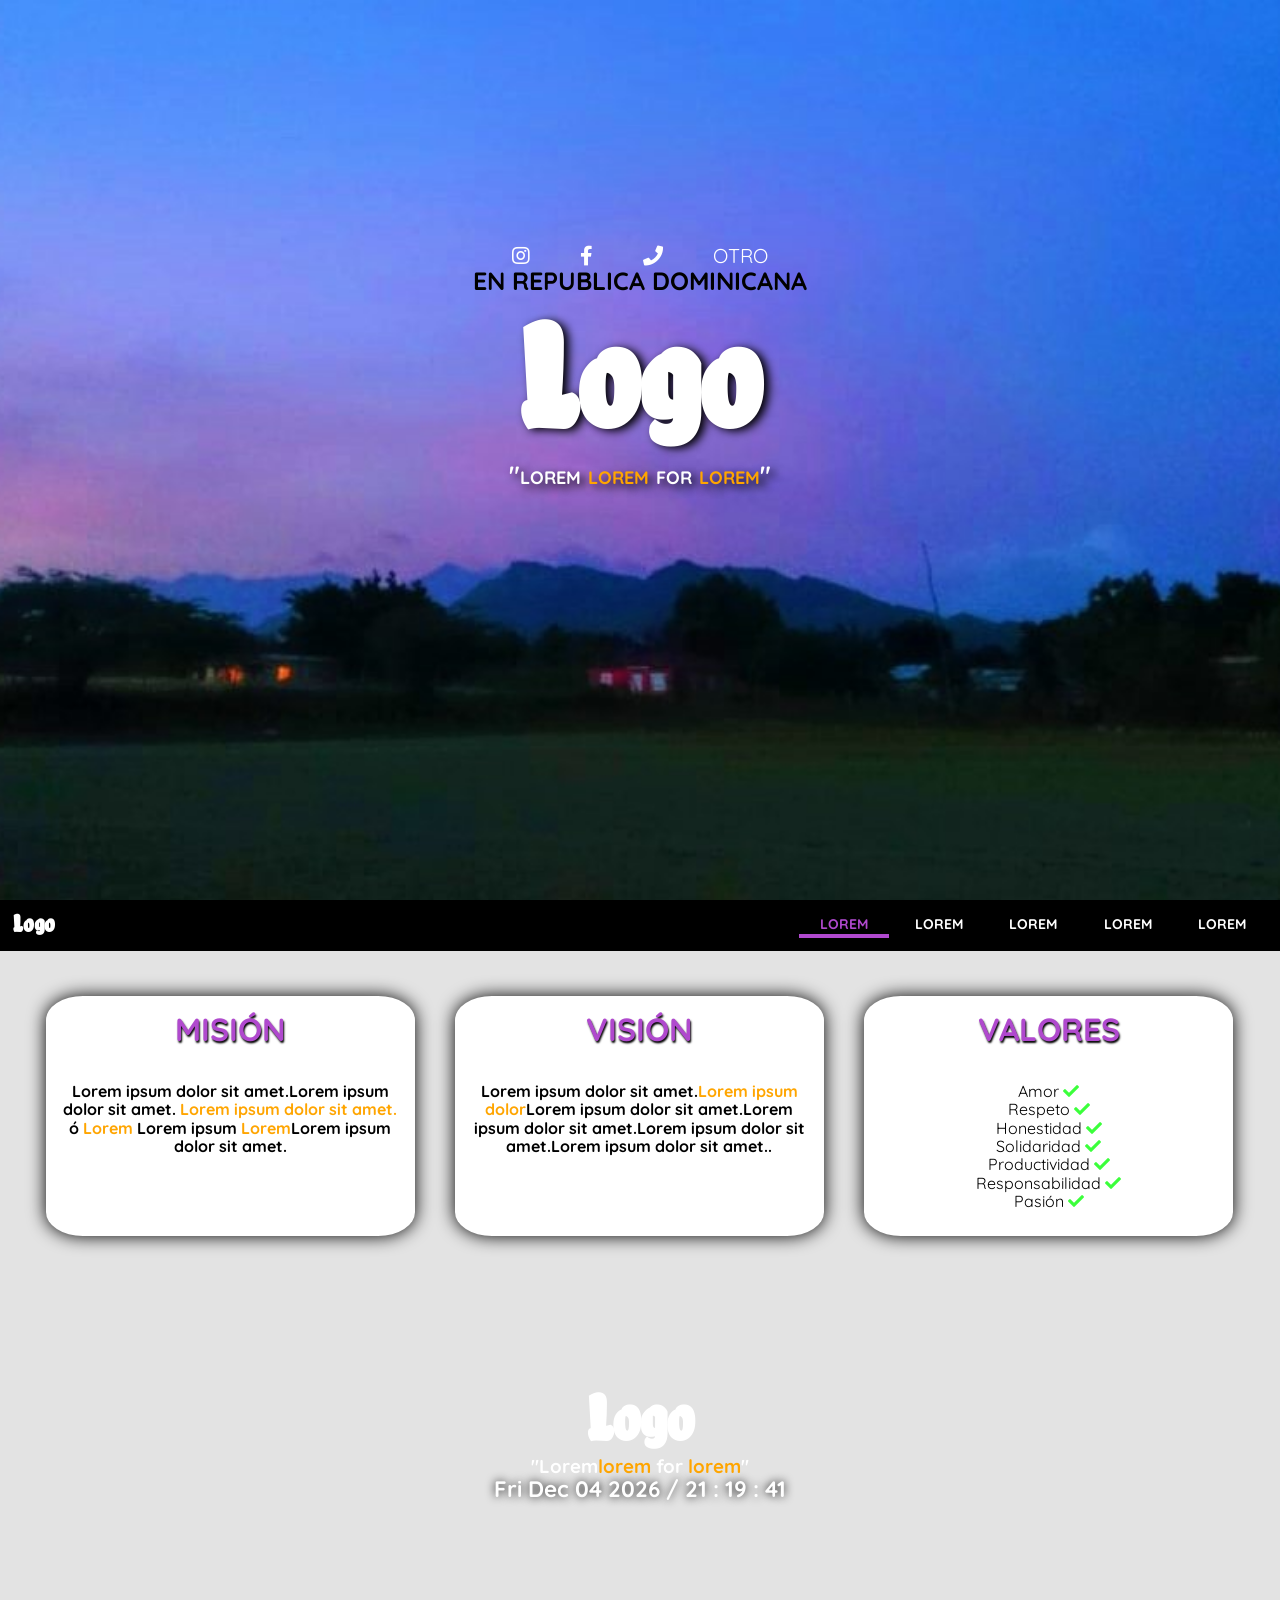
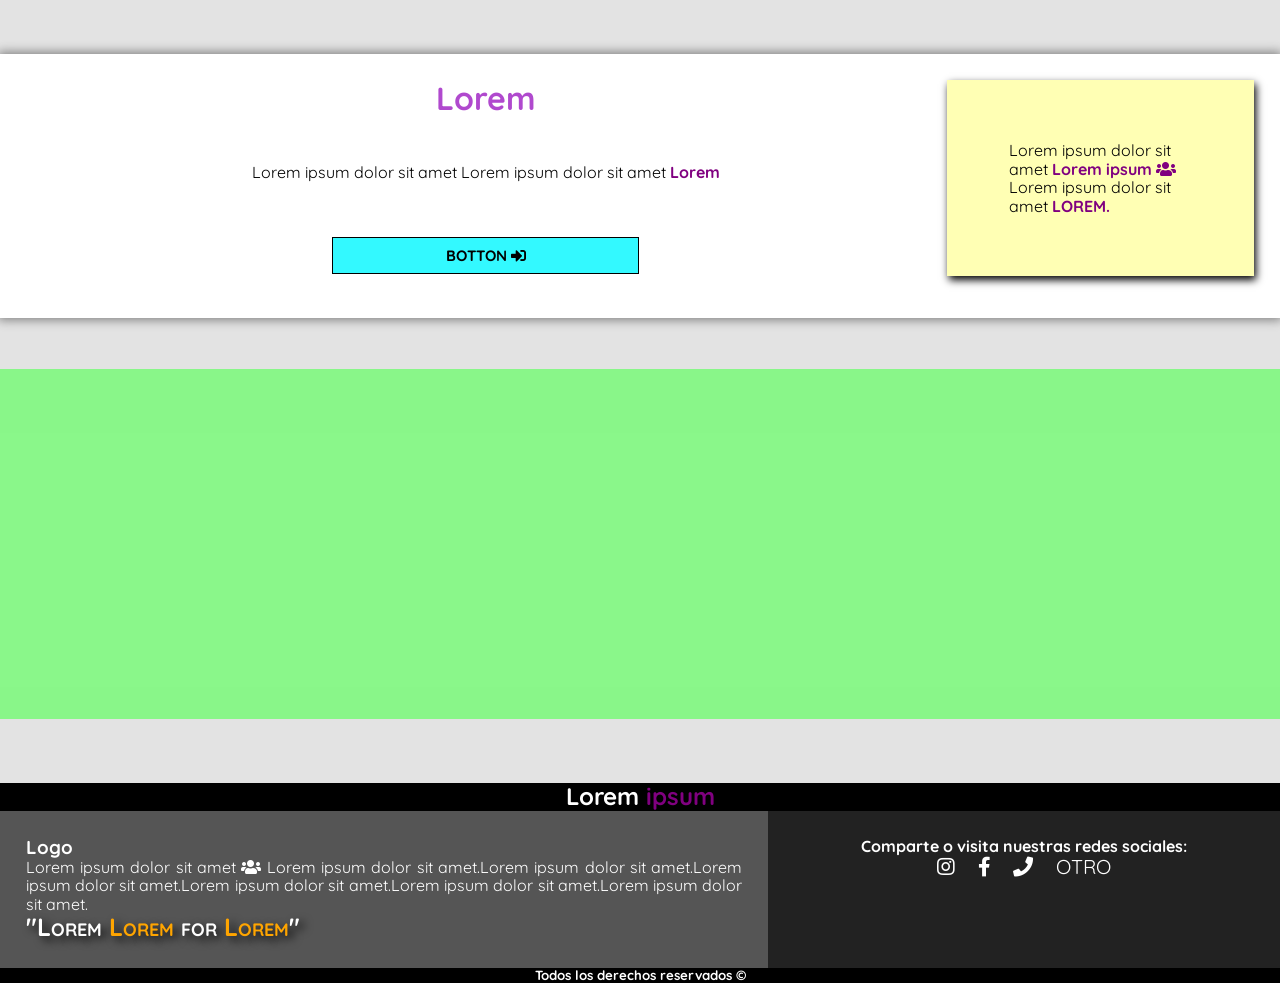
<file: index.html>
<!doctype html>
<html class="no-js" lang="">

<head>
  <meta charset="utf-8">
  <meta http-equiv="x-ua-compatible" content="ie=edge">
  <title>TITLE</title>
  <meta name="description" content="">
  <meta name="viewport" content="width=device-width, initial-scale=1, shrink-to-fit=no">

  <link rel="manifest" href="site.webmanifest">
  <link rel="apple-touch-icon" href="icon.png">
  <!-- Place favicon.ico in the root directory -->

  <link rel="stylesheet" href="css/normalize.css">
  <link rel="stylesheet" href="css/main.css">
  <link rel="stylesheet" href="https://use.fontawesome.com/releases/v5.1.1/css/all.css" integrity="sha384-O8whS3fhG2OnA5Kas0Y9l3cfpmYjapjI0E4theH4iuMD+pLhbf6JI0jIMfYcK3yZ" crossorigin="anonymous">
  <link href="https://fonts.googleapis.com/css?family=Anton|Chela+One|Quicksand" rel="stylesheet">
</head>


<body>
  <!--[if lte IE 9]>
    <p class="browserupgrade">You are using an <strong>outdated</strong> browser. Please <a href="https://browsehappy.com/">upgrade your browser</a> to improve your experience and security.</p>
  <![endif]-->

  <!-- Add your site or application content here -->

<header>
  <div class="hero">
    <div class="contenido clearfix">
      <nav class="enlaces">
          <a href="#"><i class="fab fa-instagram"></i></a>
          <a href="#"><i class="fab fa-facebook-f"></i></a>
          <a href="#"><i class="fas fa-phone"></i></a>
          <a href="#">OTRO</a>
      </nav>
          <p class="pais">En Republica Dominicana</p>
          <h1 class="nombre">Logo</h1>
          <p class="lema">"lorem <span>lorem</span> for <span>lorem</span>"</p>
      </div><!--contenido-->
  </div><!--HERO-->
</header>

<div class="barra clearfix"><!--Barra de navegación--> 
      <div class="contenedor clearfix">
          <div class="logo">
              <h2>logo</h2>
          </div>

          <i class="btn-menu fas fa-bars"></i>
          <!-- <i class="fas fa-arrow-circle-left"></i> -->
      </div><!-- Contenedor -->

      <nav class="navegacion clearfix">
        <a href="#">Lorem</a>
        <a href="#">Lorem</a>
        <a href="#">Lorem</a>
        <a href="#">Lorem</a>
        <a href="#">Lorem</a>
      </nav>
</div><!--Barra de navegación-->

<div class="detector"></div>

<section class="tablas clearfix"><!--Tablas de info-->
        <article class="tabla">
          <div class="info-tabla">
              <h2>misión</h2>
              <p class = "tb-descripcion">Lorem ipsum dolor sit amet.Lorem ipsum dolor sit amet. <span>Lorem ipsum dolor sit amet.</span> ó <span>Lorem </span> Lorem ipsum <span>Lorem</span>Lorem ipsum dolor sit amet.</p>
          </div><!--info-tabla-->
        </article><!--tabla-->
        <article class="tabla">
            <div class="info-tabla">
                <h2>visión</h2>
                <p class = "tb-descripcion">Lorem ipsum dolor sit amet.<span>Lorem ipsum dolor</span>Lorem ipsum dolor sit amet.Lorem ipsum dolor sit amet.Lorem ipsum dolor sit amet.Lorem ipsum dolor sit amet..</p>
            </div><!--info-tabla-->
        </article><!--tabla-->
      <article class="tabla">
          <div class="info-tabla">
              <h2>valores</h2>
              <ul class = "tb-descripcion">
                <li>
                  Amor <i class="fa fa-check"></i>
                </li>
                <li>
                  Respeto <i class="fa fa-check"></i>
                </li>
                  <li>
                     Honestidad <i class="fa fa-check"></i>
                  </li>
                    <li>
                     Solidaridad <i class="fa fa-check"></i>
                    </li>
                    <li>
                     Productividad <i class="fa fa-check"></i>
                    </li>
                    <li>
                     Responsabilidad <i class="fa fa-check"></i>
                    </li>
                    <li>
                      Pasión <i class="fa fa-check"></i>
                    </li>              
                  </ul>
                </div><!--info-tabla-->
           </article><!--tabla-->
</section><!--Tablas de info-->

<div class="paralax-lema">
  <div class="texto-lema">
     <h2 draggable = "true">Logo</h2>
     <h3>"Lorem<span>lorem</span> for <span>lorem</span>"</h3>
     <time id="horaTiempoReal"></time>
  </div>
</div><!--Trabajo-lema-->

<section class="registro clearfix"><!--Registro-->
      <div class="unete">
          <h2>Lorem</h2>
          <p>Lorem ipsum dolor sit amet Lorem ipsum dolor sit amet <span>Lorem</span></p>
          <a href="#" class="boton">Botton <i class="fas fa-sign-in-alt"></i></a><!--boton-->
      </div><!--contenedor-->
    <main class="dato-de-usuarios">
      <p>Lorem ipsum dolor sit amet <span>Lorem ipsum </span> <i class="fa fa-users"></i> Lorem ipsum dolor sit amet <span>LOREM.</span></p>
    </main>
</section><!--Registro-->

<div class="mapa">
  <iframe src="https://www.google.com/maps/embed?pb=!1m18!1m12!1m3!1d121090.46256222406!2d-70.01705277855699!3d18.4801730970156!2m3!1f0!2f0!3f0!3m2!1i1024!2i768!4f13.1!3m3!1m2!1s0x8eaf89f1107ea5ab%3A0xd6c587b82715c164!2sSanto+Domingo!5e0!3m2!1ses-419!2sdo!4v1540489945604" width="1024" height="250" frameborder="0" style="border:0" allowfullscreen></iframe>
</div>

<footer>
      <div class="footer clearfix">
        <h2>Lorem <span>ipsum</span></h2>
          <div class="descripcion">
                  <h3>Logo</h3>
                  <p>Lorem ipsum dolor sit amet <i class="fa fa-users"></i> Lorem ipsum dolor sit amet.Lorem ipsum dolor sit amet.Lorem ipsum dolor sit amet.Lorem ipsum dolor sit amet.Lorem ipsum dolor sit amet.Lorem ipsum dolor sit amet.</p>
                  <p class="lema">"Lorem <span>Lorem</span> for <span>Lorem</span>"</p>
          </div><!--Descripcion-->
           <div class="enlaces clearfix">
            <h4>Comparte o visita nuestras redes sociales:</h4>
                 <nav>
                    <a href="#"><i class="fab fa-instagram"></i></a>
                    <a href="#"><i class="fab fa-facebook-f"></i></a>
                    <a href="#"><i class="fas fa-phone"></i></a>
                    <a href="#">OTRO</a>
                </nav>
            </div><!--enlaces-->
       </div><!--footer-->
    <h5>Todos los derechos reservados &copy;</h5>
</footer>





  <script src="js/vendor/modernizr-3.6.0.min.js"></script>
  
  <script src="https://code.jquery.com/jquery-3.3.1.min.js" integrity="sha256-FgpCb/KJQlLNfOu91ta32o/NMZxltwRo8QtmkMRdAu8=" crossorigin="anonymous"></script>
  <script>window.jQuery || document.write('<script src="js/vendor/jquery-3.3.1.min.js"><\/script>')</script>
  <script src="js/plugins.js"></script>
  <script src="js/main.js"></script>

  <script type="text/javascript" src="js/estilos_jquery.js"></script>
  
  <!-- Google Analytics: change UA-XXXXX-Y to be your site's ID. -->
  <script>
    window.ga = function () { ga.q.push(arguments) }; ga.q = []; ga.l = +new Date;
    ga('create', 'UA-XXXXX-Y', 'auto'); ga('send', 'pageview')
  </script>
  <script src="https://www.google-analytics.com/analytics.js" async defer></script>
</body>

</html>
</file>
<file: css/main.css>
nav/*! HTML5 Boilerplate v6.1.0 | MIT License | https://html5boilerplate.com/ */

/*
 * What follows is the result of much research on cross-browser styling.
 * Credit left inline and big thanks to Nicolas Gallagher, Jonathan Neal,
 * Kroc Camen, and the H5BP dev community and team.
 */

/* ==========================================================================
   Base styles: opinionated defaults
   ========================================================================== */

html {
    color: #222;
    font-size: 1em;
    line-height: 1.4;
}

/*
 * Remove text-shadow in selection highlight:
 * https://twitter.com/miketaylr/status/12228805301
 *
 * Vendor-prefixed and regular ::selection selectors cannot be combined:
 * https://stackoverflow.com/a/16982510/7133471
 *
 * Customize the background color to match your design.
 */

::-moz-selection {
    background: #b3d4fc;
    text-shadow: none;
}

::selection {
    background: #b3d4fc;
    text-shadow: none;
}

/*
 * A better looking default horizontal rule
 */

hr {
    display: block;
    height: 1px;
    border: 0;
    border-top: 1px solid #ccc;
    margin: 1em 0;
    padding: 0;
}

/*
 * Remove the gap between audio, canvas, iframes,
 * images, videos and the bottom of their containers:
 * https://github.com/h5bp/html5-boilerplate/issues/440
 */

audio,
canvas,
iframe,
img,
svg,
video {
    vertical-align: middle;
}

/*
 * Remove default fieldset styles.
 */

fieldset {
    border: 0;
    margin: 0;
    padding: 0;
}

/*
 * Allow only vertical resizing of textareas.
 */

textarea {
    resize: vertical;
}

/* ==========================================================================
   Browser Upgrade Prompt
   ========================================================================== */

.browserupgrade {
    margin: 0.2em 0;
    background: #ccc;
    color: #000;
    padding: 0.2em 0;
}

/* ==========================================================================
   Author's custom styles
   ========================================================================== */

body 
{
    box-sizing: border-box; 
    background-color: #e3e3e3;
    font-family: 'Quicksand', sans-serif;
}

* 
{
    box-sizing: border-box;
    margin: 0px;
    padding: 0px;
}

/*=================Header====================*/
.hero 
{
    height: 100vh;
    padding: 5%;
    background-image: url(../img/hero2.jpeg);
    background-position: top center;
    background-repeat: no-repeat;
    background-size: cover;
    background-attachment: fixed;
}

.hero, nav 
{
    text-align: center;
    color: white;
}

.enlaces a
{
    text-decoration: none;
    color: white;
    margin-right: 4%;
    font-size: 20px;
    transition: all .5s ease;
}

.enlaces a:last-child
{
    margin-right: 0px;
}

.enlaces a:hover 
{
    transition: all .5s ease;
    color: orange;
    text-shadow: 2px 4px 10px black;
}

.contenido 
{
    /*height: 100vh;*/
    margin: 0px;
    position: relative;
    top: 33vh;
}

.pais
{
    color: black;
    text-transform: uppercase;
    font-weight: bold;
    margin-bottom: 0px;
}

.nombre
{
    font-family: 'Chela One', cursive;
    font-size: 5.4em;
    margin: 0 auto;
    text-shadow: 5px 2px 10px Black;
}

.lema 
{
    color: #fff;
    margin-top: 0px;
    font-weight: bold;
    font-variant: small-caps;
    text-shadow: 5px 4px 10px black;
}

.contenido span 
{
    color: orange;
}
@media only screen and (max-height: 280px) {
    .contenido 
    {
        top: 4vh;
    }
}
@media only screen and (max-height: 380px) {
    .contenido 
    {
        font-size: 8px;
        top: 8vh;
    }
}
@media only screen and (max-width: 350px) {
     .contenido
    {
        top: 28vh;
    }
    .pais 
    {
        font-size: 12px;
    }

    .nombre 
    {
        font-size: 4em;
    }
}

@media only screen and (min-width: 500px) {
    .contenido 
    {
        top: 25vh;
    }
    .pais, .lema
    {
        font-size: 20px;
    }

    .nombre 
    {
        font-size: 8em;
    }
}

@media only screen and (min-width: 768px) {
    .contenido 
    {
        top: 20vh;
    }

    .pais, .lema 
    {
        font-size: 25px;
    }

    .nombre 
    {
        font-size: 9em;
    }
} 
/*-------------------------------------------*/
/*-------------MENU de Navegación------------*/
.barra 
{
    margin: 0 auto;
    width: 100%;
    transform: translateY(100);
    transition: all .8s ease;
    top: -400px;
}

.contenedor 
{
    background-color: black;
    padding: 2%;
    line-height: 18px;

}
.logo 
{
    display: inline-block;
}

.logo h2
{
    margin: 0px;
    color: white;
    float: left;
    line-height: 22px;
    font-family: 'Chela One', cursive;
    text-transform: capitalize;
    display: inline-block;
}

i.btn-menu  
{
    display: block;
    float: right;
    line-height: 25px;
    font-size: 2em;
    color: orange;
    cursor: pointer;
    /*padding: 0%;*/
}

.navegacion 
{
    display: none;
    padding: 2%;
    background-color: rgba(0,0,0, 0.8);
}

nav.navegacion a
{
    padding: 2% 0%;
    display: block;
    text-decoration: none;
    color: white;
    text-align: center;
    border-bottom: solid 4px transparent;
}

nav.navegacion a:nth-child(1)
{
    color: #B049CE;
    border-bottom: solid 4px #B049CE;
}

nav.navegacion a:hover 
{
    color: orange;
    transition: .5s;
    border-bottom: solid 4px orange;
}

div.detector 
{
    width: 100%;
    height: 20px;
    display: block;
    position: fixed;
    top: 0px;
}

@media only screen and (min-width: 580px) {
.barra 
{
    background-color: black;
}

i.btn-menu
{
    display: none;
}

div.contenedor 
{
    padding: 1%;
    width: 12%;
    display: inline-block;
}

nav.navegacion 
{
    line-height: 20px;
    width: 85%;
    padding: 1%;
    float: right;
    display: block;
    text-align: right;
}

nav.navegacion a
{
    display: inline-block;
    font-size: 10px;
    padding: 0 2%;
    color: white;
    font-weight: bold;
    text-decoration: none;
    text-transform: uppercase;
    transition: .7s;
}

.navegacion a:nth-child(1)
{
    color: #B049CE;
    border-bottom: solid 4px #B049CE;
} 

.navegacion a:hover 
{
    transition: .5s;
    color: orange;
    border-bottom: solid 4px orange;
    box-sizing: border-box;
 }
}

@media only screen and (min-width: 768px) {
    nav.navegacion a 
    {
        font-size: 14px;
    }
}

/*-------------------------------------------*/
/*---------Tablas-Informacion-Empresa--------*/
section.tablas 
{
    width: 100%;
    padding: 25px 0px;
}

article.tabla 
{
    width: 100%;
    display: table;
    margin: 10px 0px;
    background-color: #ffffff;
    box-shadow: 0px 0px 12px black;
}

article div.info-tabla 
{
    padding: 4%;
    display: block;
}

div.info-tabla h2 
{
    font-size: 1em;
    text-align: center;
    text-transform: uppercase;
    color: #B049CE;
    text-shadow: 1px 2px 2px black;
}

div.info-tabla p 
{
    text-align: center;
    font-weight: bolder;
    box-sizing: border-box;
    margin-top: 4%; 
}

div.info-tabla p span 
{
    color: orange;
}

div.info-tabla ul 
{
    list-style: none;
    text-align: center;
}

div.info-tabla ul li i 
{
    color: rgb(59,255,59);
}


@media only screen and (min-width: 764px) {
    .tb-descripcion
    {
        margin-top: 10% !important;
    }

    section.tablas 
    {
        padding: 2%;
    }

    article.tabla 
    {
        border-radius: 10%;
        width: 30%;
        height: 240px;
        float: left;
        margin: 1.65%;
        box-sizing: border-box;
        box-shadow: 0px 0px 18px black;
    }

    div.info-tabla h2
    {
        font-size: 2em;
    } 
    

}

/*-------------------------------------------*/
/*-----------------PARALAX-------------------*/
div.paralax-lema 
{
    background-image: url(../img/paralax.jpeg);
    background-attachment: fixed;
    background-size: cover;
    background-position: center;
}

div.texto-lema 
{
    text-align: center;
    color: #fff;
    font-weight: bold;
    position: center
    margin: 0px;
    padding: 100px 0px;
}

div.texto-lema h2 
{
    font-family: 'Chela One', cursive;
    text-transform: capitalize;
}

div.texto-lema h3 span 
{
    color: orange;
}

@media only screen and (min-width: 768px) {
    div.texto-lema h2, 
    div.texto-lema h2
    {
        font-size: 4em;
    }
}

/*-------------------------------------------*/
/*-----------------Registo-----------------*/
section.registro 
{
    width: 100%;
    margin: 4% 0%;
    background-color: #fff;
    padding: 2%;
    box-shadow: 0px 0px 10px 2px gray;
}

div.unete h2 
{
    color: #B049CE;
    text-align: center;
    margin-bottom: 5%;
}

div.unete p 
{
    text-align: center;
    margin: 4%; 
}

a.boton 
{
    color: black;
    width: 40.3%;
    margin: 8% 30%;
    padding: 1% 2%;
    font-size: 12px;
    display: inline-block;
    background-color: #33F9FF;
    transition: .4s ease;
    text-align: center;
    text-decoration: none;
    text-transform: uppercase;
    border: 1px solid black;
    font-weight: bold;
    box-sizing: border-box; 
}


a.boton:hover 
{
    background-color: #2CE2E7;
    transition: 0s ease;
    border: 1px solid purple;
    color: purple;
}

section.registro main
{
    padding: 5%;
    background-color: #FFFFB4;
    box-shadow: 0px 0px 12px 0px black;
}

section.registro main p i, span
{
    color: purple;
    font-weight: bold;
}

div.texto-lema time 
{
    font-size: 1.4em;
    font-weight: bold; 
    padding: 4%;
    text-align: center;
    text-shadow: 0px 0px 10px black;
}

@media only screen and (max-width: 340px) {
    div.texto-lema time 
    {
        font-size: 1em;
    }
}

@media only screen and (min-width: 400px) {
    a.boton 
    {
        width: 33.3%;
        margin: 2% 33.3%;
        padding: 1% 2%;
        font-size: 15px;
    }
}

@media only screen and (min-width: 768px) {
    a.boton 
    {
        width: 33.3%;
        margin: 2% 33.3%;
        padding: 1% 2%;
        font-size: 15px;
    }

    div.unete 
    {
        width: 75%;
        float: left;
    }

    .unete h2 
    {
        font-size: 2em;
        font-weight: bold;
    }

    main.dato-de-usuarios
    {
        width: 25%;
        float: right;
        box-shadow: 2px 4px 8px 0px black!important;
    }


}


/*-------------------------------------------*/
/*------------Mapa-Geografico----------------*/
div.mapa 
{
/*    width: 100%;
    height: 250px;*/
    background-color: rgba(100,255,100,.7);
    margin-bottom: 5%;
    overflow: hidden;
}

div.mapa iframe 
{
    width: 100%;
    height: 350px;
}
/*-------------------------------------------*/
/*-----------------Footer--------------------*/
.footer 
{
    color: #fff;
    width: 100%;
}

.footer h2, h5
{
    text-align: center;
    color: white;
    background-color: #000;
}

div.descripcion 
{
    width: 100%;
    padding: 2%;
    float: left;
    text-align: justify;
    background-color: #555;
    box-sizing: border-box;
    /*font-family: 'Chela One', cursive;*/
}

div.descripcion span 
{
    color: orange;
}

div.enlaces 
{
    padding: 5% 0%;
    width: 100%;
    float: right;
    background-color: #222;
    text-align: center;
}


@media only screen and (min-width: 580px) {
    div.enlaces 
    {
        padding: 2%;
    }

}
@media only screen and (min-width: 768px) {
    div.footer 
    {
        background-color: #222;
        display: table;
    }

    div.descripcion 
    {
        width: 60%;
    }

    div.enlaces 
    {
        width: 40%;
        display: table-cell;
        position: top; 
    }

}


/*-------------------------------------------*/

/* ==========================================================================
   Helper classes
   ========================================================================== */

/*
 * Hide visually and from screen readers
 */

.hidden {
    display: none !important;
}

/*
 * Hide only visually, but have it available for screen readers:
 * https://snook.ca/archives/html_and_css/hiding-content-for-accessibility
 *
 * 1. For long content, line feeds are not interpreted as spaces and small width
 *    causes content to wrap 1 word per line:
 *    https://medium.com/@jessebeach/beware-smushed-off-screen-accessible-text-5952a4c2cbfe
 */

.visuallyhidden {
    border: 0;
    clip: rect(0 0 0 0);
    height: 1px;
    margin: -1px;
    overflow: hidden;
    padding: 0;
    position: absolute;
    width: 1px;
    white-space: nowrap; /* 1 */
}

/*
 * Extends the .visuallyhidden class to allow the element
 * to be focusable when navigated to via the keyboard:
 * https://www.drupal.org/node/897638
 */

.visuallyhidden.focusable:active,
.visuallyhidden.focusable:focus {
    clip: auto;
    height: auto;
    margin: 0;
    overflow: visible;
    position: static;
    width: auto;
    white-space: inherit;
}

/*
 * Hide visually and from screen readers, but maintain layout
 */

.invisible {
    visibility: hidden;
}

/*
 * Clearfix: contain floats
 *
 * For modern browsers
 * 1. The space content is one way to avoid an Opera bug when the
 *    `contenteditable` attribute is included anywhere else in the document.
 *    Otherwise it causes space to appear at the top and bottom of elements
 *    that receive the `clearfix` class.
 * 2. The use of `table` rather than `block` is only necessary if using
 *    `:before` to contain the top-margins of child elements.
 */

.clearfix:before,
.clearfix:after {
    content: " "; /* 1 */
    display: table; /* 2 */
}

.clearfix:after {
    clear: both;
}

/* ==========================================================================
   EXAMPLE Media Queries for Responsive Design.
   These examples override the primary ('mobile first') styles.
   Modify as content requires.
   ========================================================================== */

@media only screen and (min-width: 35em) {
    /* Style adjustments for viewports that meet the condition */
}

@media print,
       (-webkit-min-device-pixel-ratio: 1.25),
       (min-resolution: 1.25dppx),
       (min-resolution: 120dpi) {
    /* Style adjustments for high resolution devices */
}

/* ==========================================================================
   Print styles.
   Inlined to avoid the additional HTTP request:
   https://www.phpied.com/delay-loading-your-print-css/
   ========================================================================== */

@media print {
    *,
    *:before,
    *:after {
        background: transparent !important;
        color: #000 !important; /* Black prints faster */
        -webkit-box-shadow: none !important;
        box-shadow: none !important;
        text-shadow: none !important;
    }

    a,
    a:visited {
        text-decoration: underline;
    }

    a[href]:after {
        content: " (" attr(href) ")";
    }

    abbr[title]:after {
        content: " (" attr(title) ")";
    }

    /*
     * Don't show links that are fragment identifiers,
     * or use the `javascript:` pseudo protocol
     */

    a[href^="#"]:after,
    a[href^="javascript:"]:after {
        content: "";
    }

    pre {
        white-space: pre-wrap !important;
    }
    pre,
    blockquote {
        border: 1px solid #999;
        page-break-inside: avoid;
    }

    /*
     * Printing Tables:
     * http://css-discuss.incutio.com/wiki/Printing_Tables
     */

    thead {
        display: table-header-group;
    }

    tr,
    img {
        page-break-inside: avoid;
    }

    p,
    h2,
    h3 {
        orphans: 3;
        widows: 3;
    }

    h2,
    h3 {
        page-break-after: avoid;
    }
}
</file>
